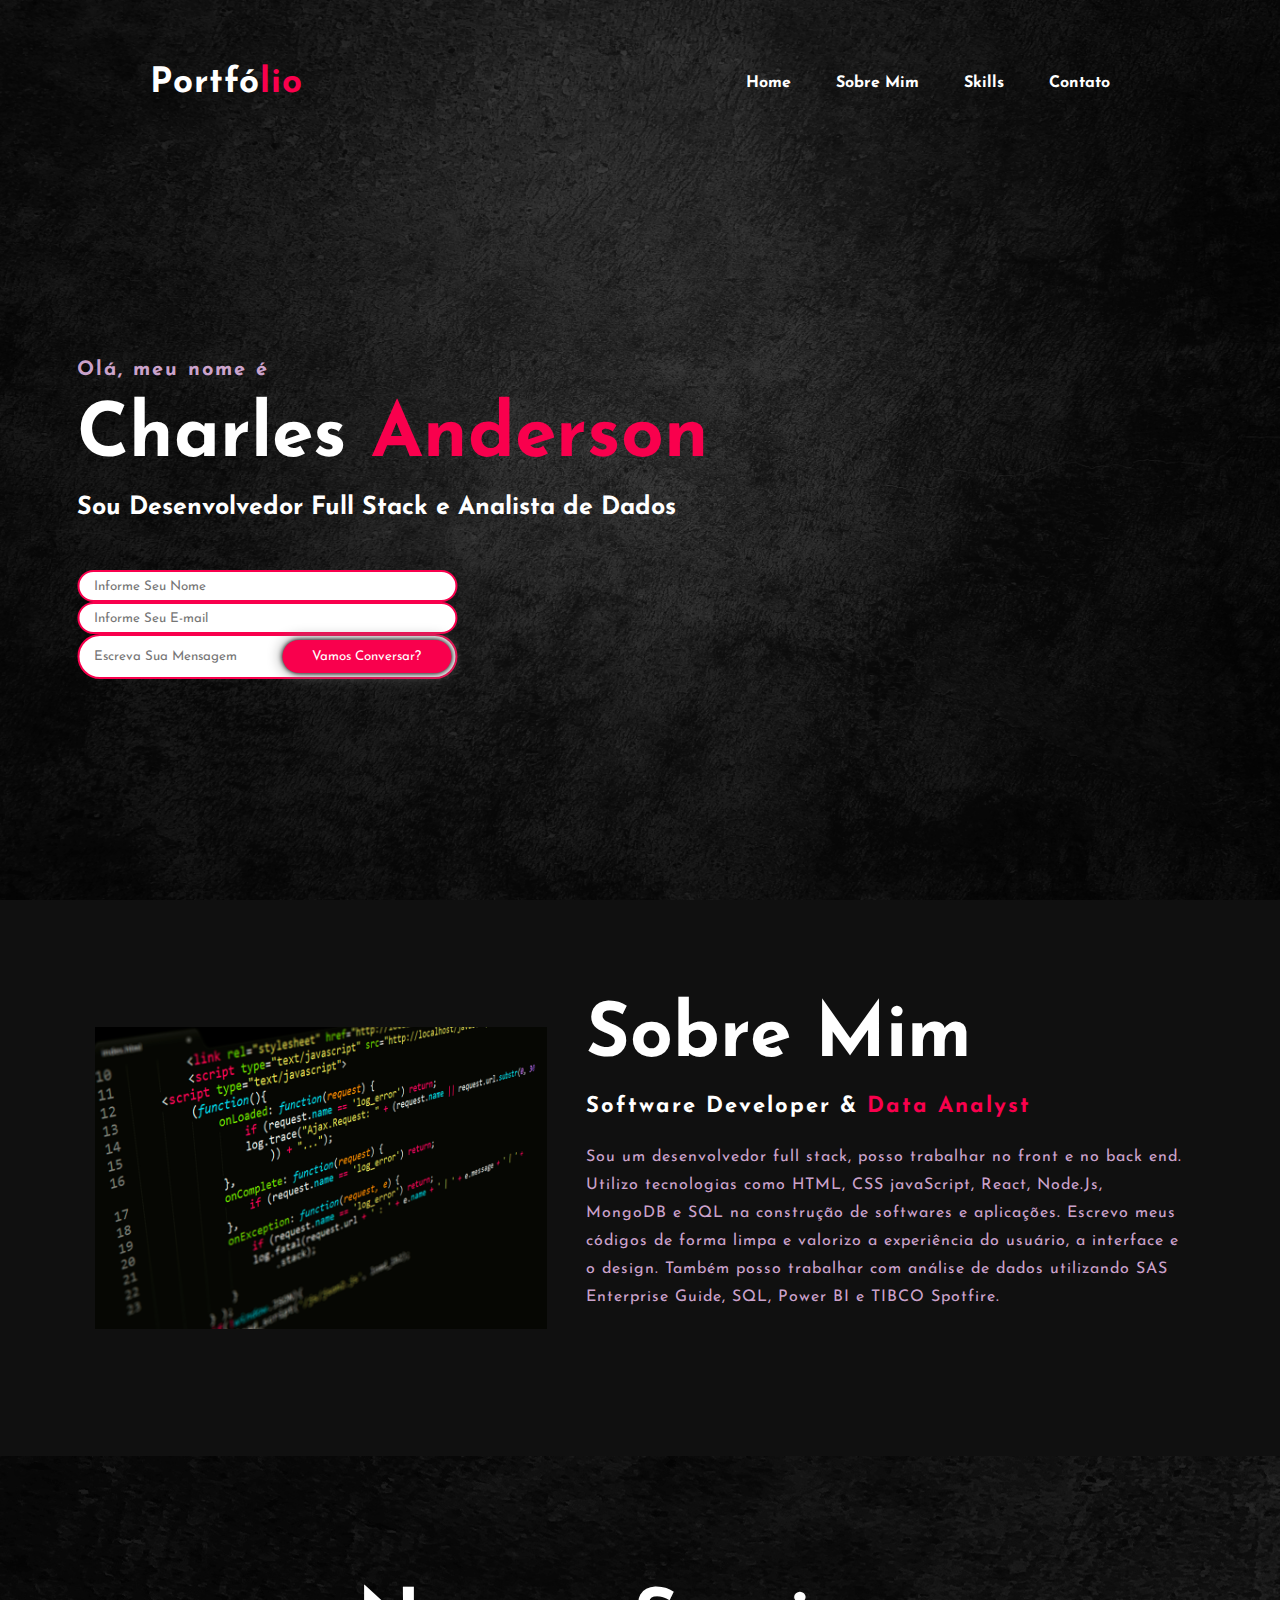
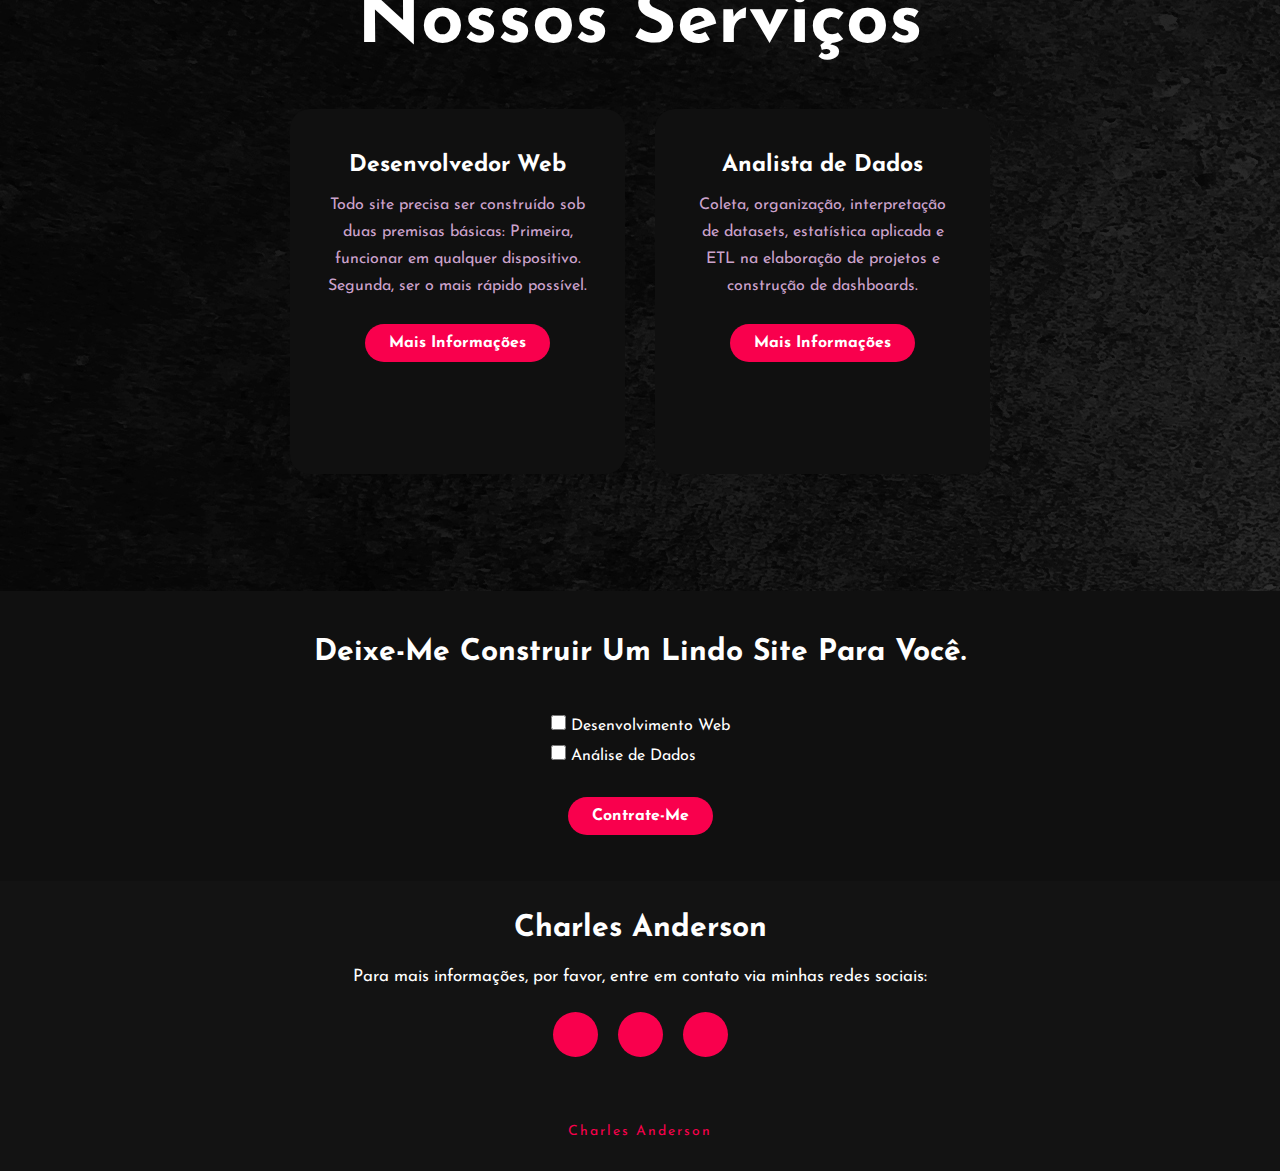
<file: index.html>
<!DOCTYPE html>
<html lang="en">
    <head>
        <meta charset="UTF-8">
        <meta http-equiv="X-UA-Compatible" content="IE=edge">
        <meta name="viewport" content="width=device-width, initial-scale=1.0">
        <link rel="stylesheet" href="style.css">

        <link rel="preconnect" href="https://fonts.googleapis.com">
        <link rel="preconnect" href="https://fonts.gstatic.com" crossorigin>

        <link href="https://fonts.googleapis.com/css2?family=Fira+Sans:wght@100;200&family=Inter:wght@600&family=Josefin+Sans&display=swap" rel="stylesheet">

        <link rel="stylesheet" href="https://cdnjs.cloudflare.com/ajax/libs/font-awesome/6.3.0/css/all.min.css" integrity="sha512-SzlrxWUlpfuzQ+pcUCosxcglQRNAq/DZjVsC0lE40xsADsfeQoEypE+enwcOiGjk/bSuGGKHEyjSoQ1zVisanQ==" crossorigin="anonymous" referrerpolicy="no-referrer" />

        <title>Portfólio - Charles Anderson</title>
    </head>
    <body>

        <!-- Cabeçalho -->

        <div  class="menu-principal">
            <div>
                <nav>
                    <h2 class="portfolio">Portfó<span class="lio">lio</span></h2>
                    <ul>
                        <li class="lista_menu_principal"><a href="index.html">Home</a></li>
                        <li class="lista_menu_principal"><a href="about_me.html">Sobre Mim</a></li>
                        <li class="lista_menu_principal"><a href="skills.html">Skills</a></li>
                        <li class="lista_menu_principal"><a href="contato.html">Contato</a></li>
                    </ul>
                </nav> 
            </div>

            <!-- Conteúdo Principal -->

            <main>
                <div class="conteudo-principal">
                    <h4>Olá, meu nome é</h4>
                    <h1>Charles <span class="lio">Anderson</span></h1>
                    <h3>Sou Desenvolvedor Full Stack e Analista de Dados</h3>
                    <div class="contato">
                        <form action="https://getform.io/f/8e5008cc-8cc5-45fd-a909-d7767a30a74b" method="post" name="contato">
                            <input type="text" name="nome-usuario" id="nome" placeholder="Informe Seu Nome" autocomplete="on" minlength="4" maxlength="38" required>
                            <input type="email" name="email-usuario" id="email" placeholder="Informe Seu E-mail" autocomplete="on" required>
                            <input type="textarea" name="texto-usuario" id="textarea" maxlength="200" placeholder="Escreva Sua Mensagem" required>
                            <input type="submit" name="botao-enviar" id="enviar" value="Vamos Conversar?">                        
                        </form>
                    </div>
                </div>
            </main>
        </div>

        <!-- Conteúdo Secundário -->

        <section class="sobre-mim">
            <div class="conteudo-secundario">
                <img src="./assets/javascript-1.jpg" alt="Foto de Código em JavaScript">
                <div class="texto-sobre-mim">
                    <h2>Sobre Mim</h2>
                    <h5>Software Developer & <span class="lio"> Data Analyst</span></h5>
                    <p>Sou um desenvolvedor full stack, posso trabalhar no front e no back end. Utilizo tecnologias como HTML, CSS javaScript, React, Node.Js, MongoDB e SQL na construção de softwares e aplicações. Escrevo meus códigos de forma limpa e valorizo a experiência do usuário, a interface e o design. Também posso trabalhar com análise de dados utilizando SAS Enterprise Guide, SQL, Power BI e TIBCO Spotfire.</p>
                </div>
            </div>
        </section>

        <!-- Conteúdo Serviços -->

        <section class="servicos">
            <div class="titulo-servicos">
                <h2>Nossos Serviços</h2>
            </div>

            <div class="caixa">
                <div class="cartao">
                    <i class="fa-solid fa-code"></i>
                    <h5>Desenvolvedor Web</h5>
                    <div class="pra">
                        <p>Todo site precisa ser construído sob duas premisas básicas: Primeira, funcionar em qualquer dispositivo. Segunda, ser o mais rápido possível.</p>
                        <p style="text-align: center;">
                            <a class="botao" href="#">Mais Informações</a>
                        </p>
                    </div>
                </div>

                <div class="cartao">
                    <i class="fa-sharp fa-solid fa-database"></i>
                    <h5>Analista de Dados</h5>
                    <div class="pra">
                        <p>Coleta, organização, interpretação de datasets, estatística aplicada e ETL na elaboração de projetos e construção de dashboards.</p>
                        <p style="text-align: center;">
                            <a class="botao" href="#">Mais Informações</a>
                        </p>
                    </div>
                </div>
            </div>
        </section>

        <!-- Contate-Me / Contrate-Me -->
  
        <div class="contate-me">
            <p>Deixe-Me Construir Um Lindo Site Para Você.</p>
            <form method="post" name="escolha-dev-ou-dados">
                
                <label for="escolha-dev-web">
                <input type="checkbox" id="escolha-dev-web" name="escolha-dev-web" value="desenvolvimento-web">
                Desenvolvimento Web                            
                </label>  

                <label for="escolha-analise-dados">
                <input type="checkbox" id="escolha-analise-dados" name="escolha-analise-dados" value="analise-de-dados">
                Análise de Dados
                </label>
            </form>
            <a href="segundo-botao" href="#">Contrate-Me</a>
        </div>

        <!-- Rodapé -->

        <footer>         
                <p>Charles Anderson</p>
                <p>Para mais informações, por favor, entre em contato via minhas redes sociais:</p>
            <div class="redes-sociais">
                <a href="https://www.linkedin.com/in/charlesanderson25/" target="_blank"><i class="fa-brands fa-linkedin"></i></a>
                <a href="https://github.com/charlesanderson25" target="_blank"><i class="fa-brands fa-github"></i></a>
                <a href="https://www.instagram.com/charles_anderson_25/" target="_blank"><i class="fa-brands fa-instagram"></i></a>
            </div>
            <p class="fim"><i class="fa-regular fa-copyright"></i>Charles Anderson</p>
        </footer>
        
        <script src="main.js"></script>
    </body>
</html>
</file>
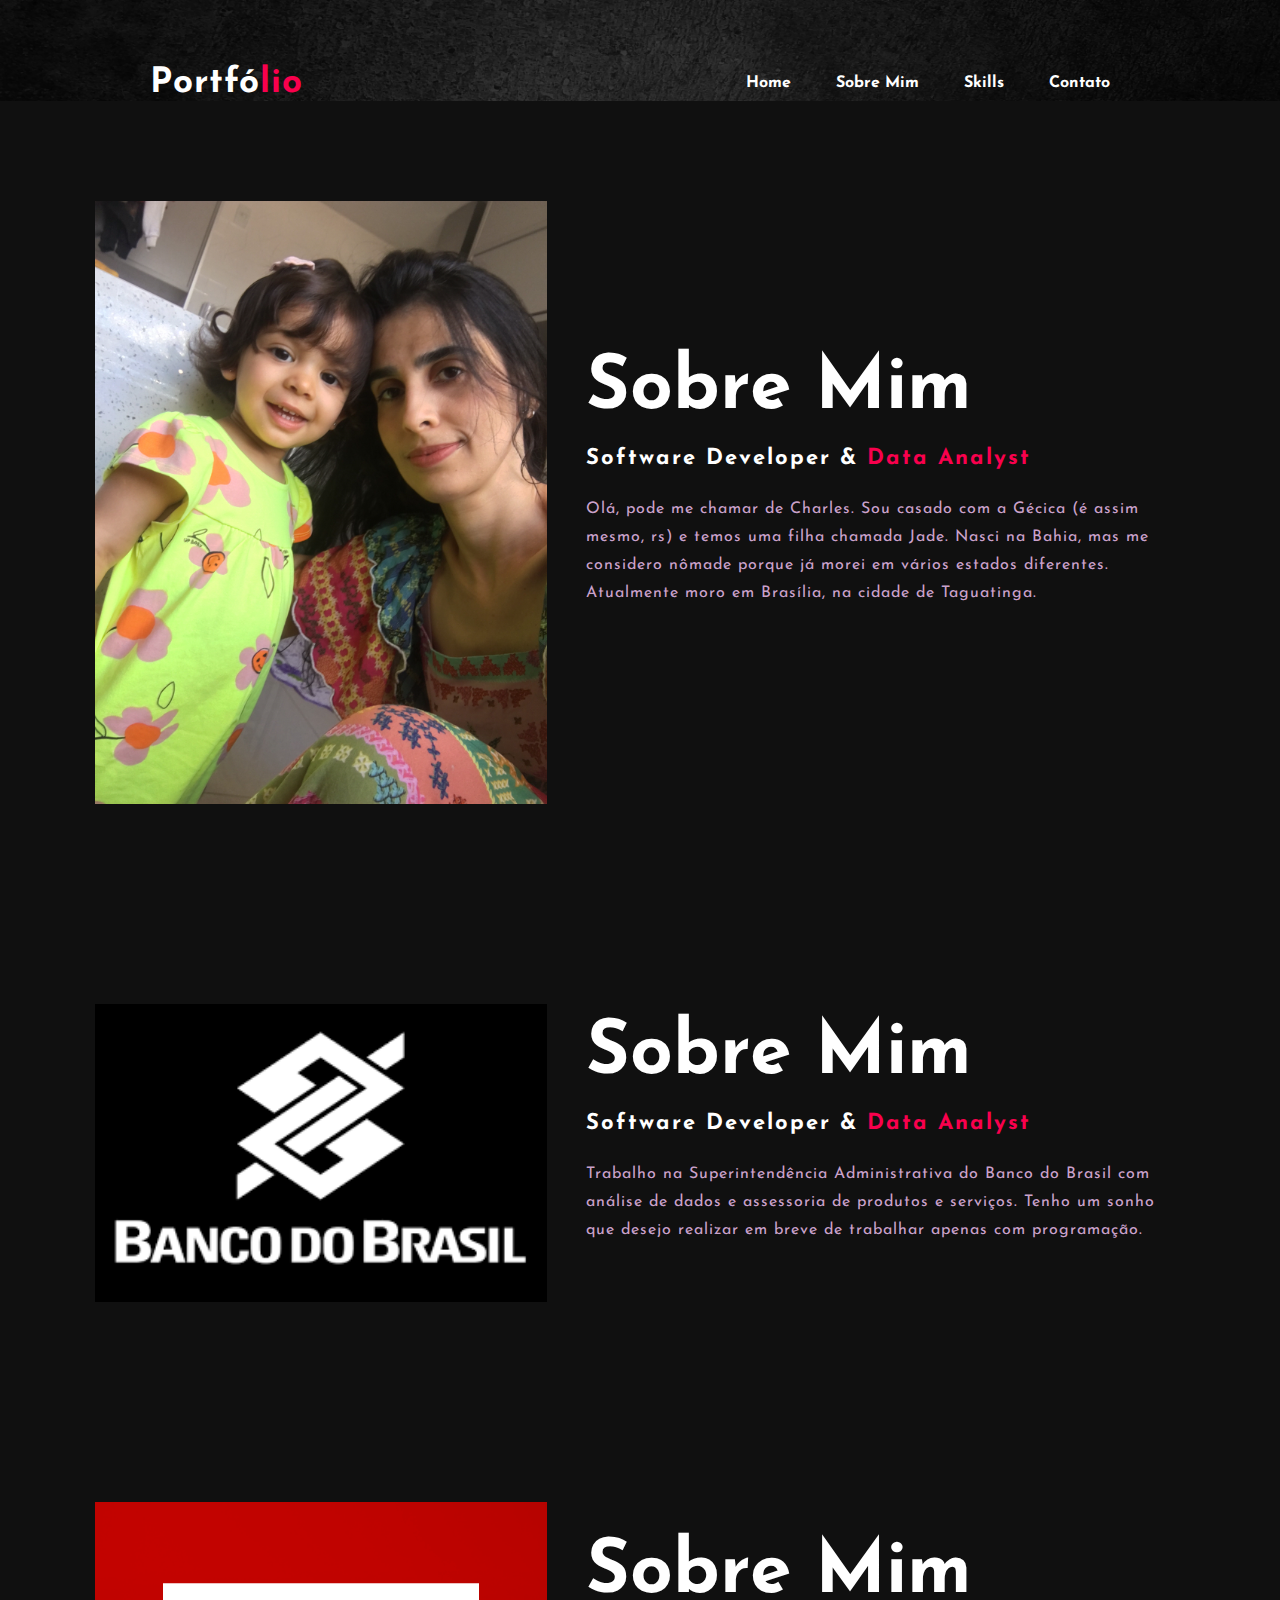
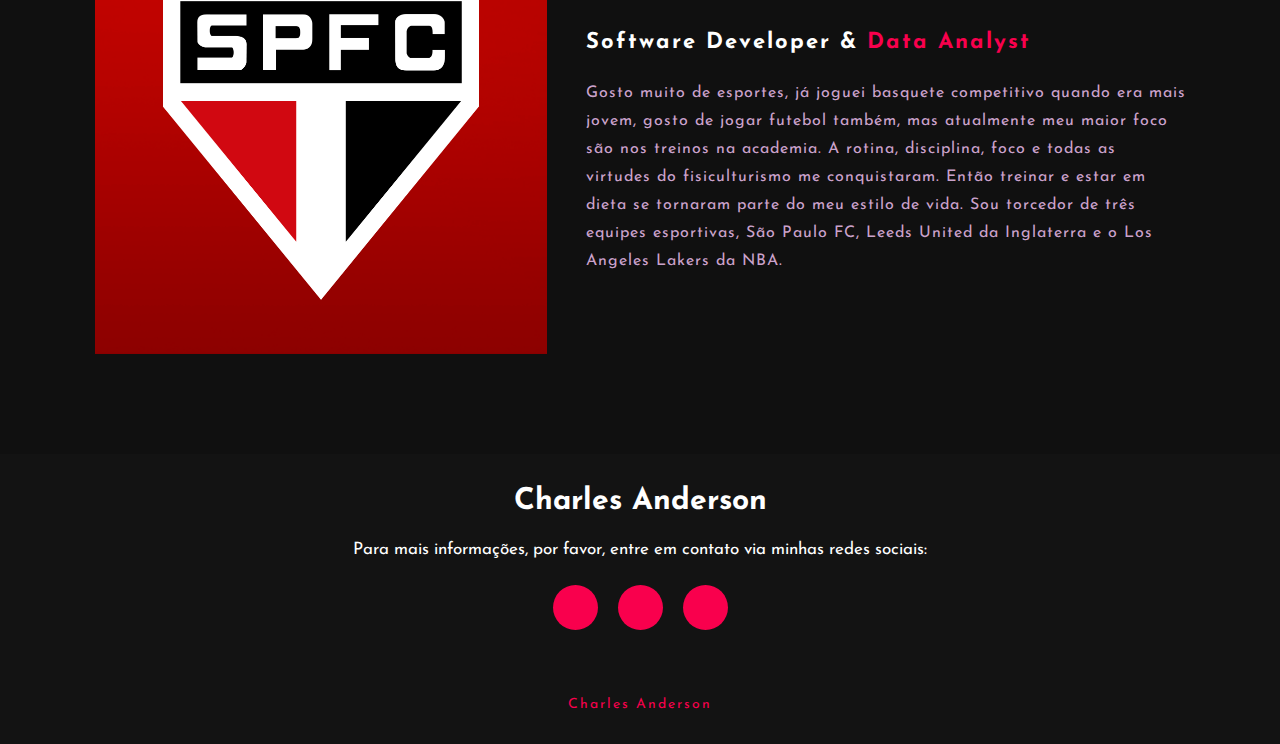
<file: about_me.html>
<!DOCTYPE html>
<html lang="en">
    <head>
        <meta charset="UTF-8">
        <meta http-equiv="X-UA-Compatible" content="IE=edge">
        <meta name="viewport" content="width=device-width, initial-scale=1.0">
        <link rel="stylesheet" href="style.css">

        <link rel="preconnect" href="https://fonts.googleapis.com">
        <link rel="preconnect" href="https://fonts.gstatic.com" crossorigin>

        <link href="https://fonts.googleapis.com/css2?family=Fira+Sans:wght@100;200&family=Inter:wght@600&family=Josefin+Sans&display=swap" rel="stylesheet">

        <link rel="stylesheet" href="https://cdnjs.cloudflare.com/ajax/libs/font-awesome/6.3.0/css/all.min.css" integrity="sha512-SzlrxWUlpfuzQ+pcUCosxcglQRNAq/DZjVsC0lE40xsADsfeQoEypE+enwcOiGjk/bSuGGKHEyjSoQ1zVisanQ==" crossorigin="anonymous" referrerpolicy="no-referrer" />

        <title>Portfólio - Charles Anderson</title>
    </head>
    <body>

        <!-- Cabeçalho -->

        <div  class="menu-principal">
            <div>
                <nav>
                    <h2 class="portfolio">Portfó<span class="lio">lio</span></h2>
                    <ul>
                        <li class="lista_menu_principal"><a href="index.html">Home</a></li>
                        <li class="lista_menu_principal"><a href="about_me.html">Sobre Mim</a></li>
                        <li class="lista_menu_principal"><a href="skills.html">Skills</a></li>
                        <li class="lista_menu_principal"><a href="contato.html">Contato</a></li>
                    </ul>
                </nav> 
            </div>

        <!-- Conteúdo Secundário -->

        <section class="sobre-mim">
            <div class="conteudo-secundario">
                <img src="./assets/pan_jade.jpeg" alt="Foto de Código em JavaScript">
                <div class="texto-sobre-mim">
                    <h2>Sobre Mim</h2>
                    <h5>Software Developer & <span class="lio"> Data Analyst</span></h5>
                    <p>Olá, pode me chamar de Charles. Sou casado com a Gécica (é assim mesmo, rs) e temos uma filha chamada Jade. Nasci na Bahia, mas me considero nômade porque já morei em vários estados diferentes. Atualmente moro em Brasília, na cidade de Taguatinga.</p>
                </div>
            </div>
        </section>

        <!-- Conteúdo Secundário - Parte 2 -->

        <section class="sobre-mim">
            <div class="conteudo-secundario">
                <img src="./assets/logo_banco_do_brasil.png" alt="Foto de Código em JavaScript">
                <div class="texto-sobre-mim">
                    <h2>Sobre Mim</h2>
                    <h5>Software Developer & <span class="lio"> Data Analyst</span></h5>
                    <p>Trabalho na Superintendência Administrativa do Banco do Brasil com análise de dados e assessoria de produtos e serviços. Tenho um sonho que desejo realizar em breve de trabalhar apenas com programação.</p>
                </div>
            </div>
        </section>

        <!-- Conteúdo Secundário - Parte 3 -->

        <section class="sobre-mim">
            <div class="conteudo-secundario">
                <img src="./assets/logo_spfc.png" alt="Foto de Código em JavaScript">
                <div class="texto-sobre-mim">
                    <h2>Sobre Mim</h2>
                    <h5>Software Developer & <span class="lio"> Data Analyst</span></h5>
                    <p>Gosto muito de esportes, já joguei basquete competitivo quando era mais jovem, gosto de jogar futebol também, mas atualmente meu maior foco são nos treinos na academia. A rotina, disciplina, foco e todas as virtudes do fisiculturismo me conquistaram. Então treinar e estar em dieta se tornaram parte do meu estilo de vida. Sou torcedor de três equipes esportivas, São Paulo FC, Leeds United da Inglaterra e o Los Angeles Lakers da NBA.</p>
                </div>
            </div>
        </section>

        <!-- Rodapé -->

        <footer>         
                <p>Charles Anderson</p>
                <p>Para mais informações, por favor, entre em contato via minhas redes sociais:</p>
            <div class="redes-sociais">
                <a href="https://www.linkedin.com/in/charlesanderson25/" target="_blank"><i class="fa-brands fa-linkedin"></i></a>
                <a href="https://github.com/charlesanderson25" target="_blank"><i class="fa-brands fa-github"></i></a>
                <a href="https://www.instagram.com/charles_anderson_25/" target="_blank"><i class="fa-brands fa-instagram"></i></a>
            </div>
            <p class="fim"><i class="fa-regular fa-copyright"></i>Charles Anderson</p>
        </footer>
        
        <script src="main.js"></script>
    </body>
</html>
</file>
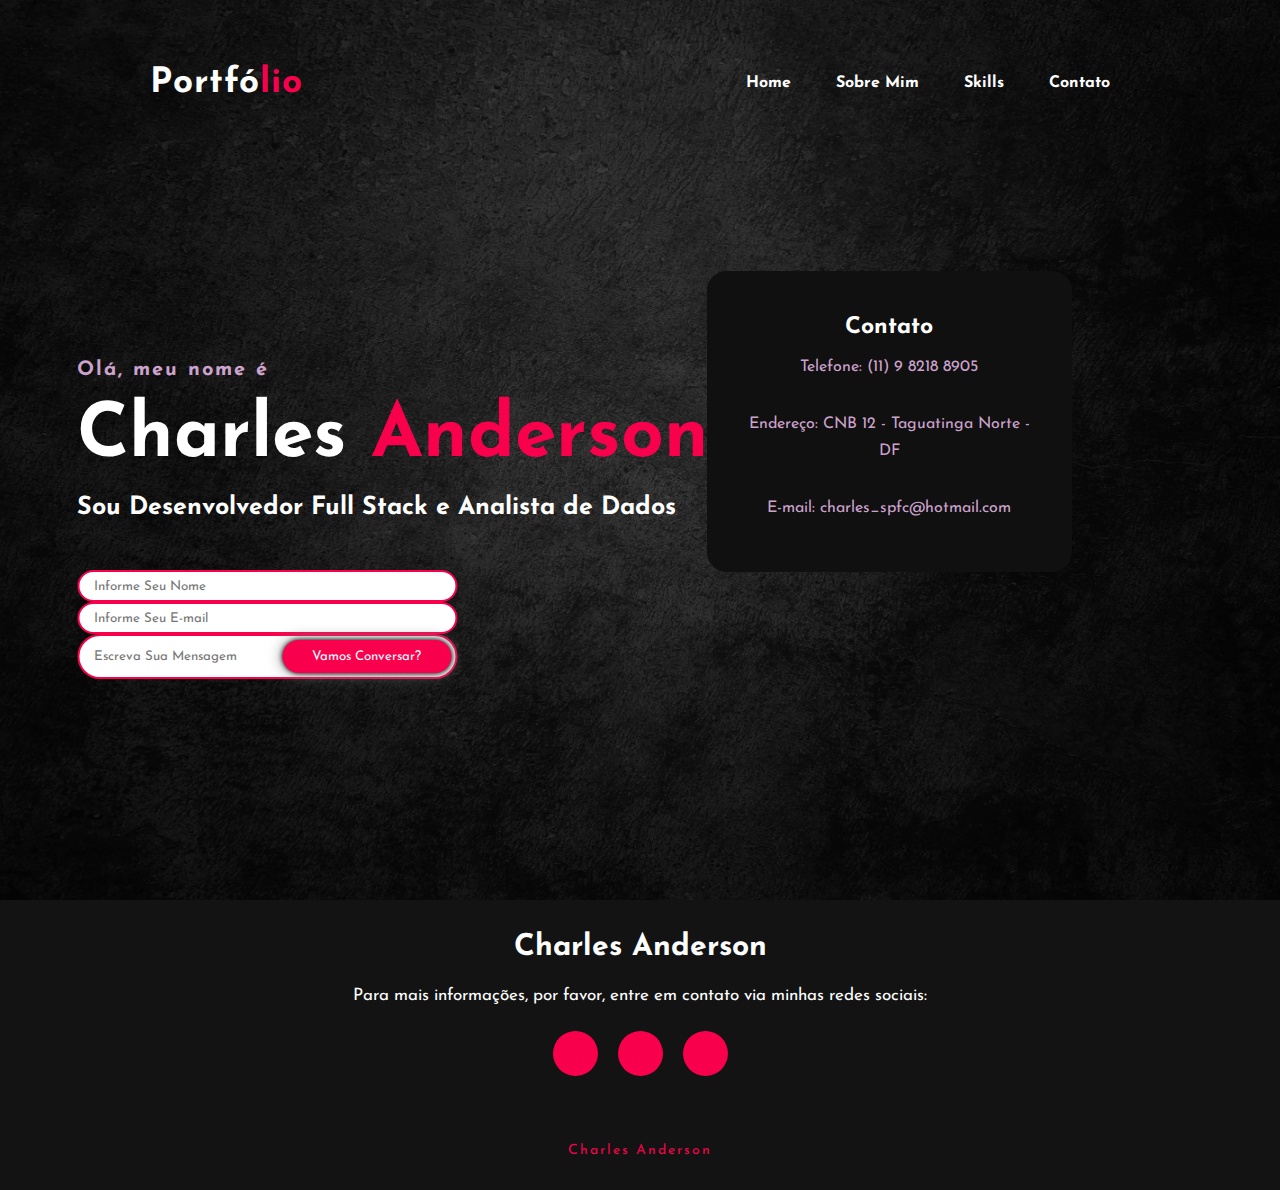
<file: contato.html>
<!DOCTYPE html>
<html lang="en">
    <head>
        <meta charset="UTF-8">
        <meta http-equiv="X-UA-Compatible" content="IE=edge">
        <meta name="viewport" content="width=device-width, initial-scale=1.0">
        <link rel="stylesheet" href="style.css">

        <link rel="preconnect" href="https://fonts.googleapis.com">
        <link rel="preconnect" href="https://fonts.gstatic.com" crossorigin>

        <link href="https://fonts.googleapis.com/css2?family=Fira+Sans:wght@100;200&family=Inter:wght@600&family=Josefin+Sans&display=swap" rel="stylesheet">

        <link rel="stylesheet" href="https://cdnjs.cloudflare.com/ajax/libs/font-awesome/6.3.0/css/all.min.css" integrity="sha512-SzlrxWUlpfuzQ+pcUCosxcglQRNAq/DZjVsC0lE40xsADsfeQoEypE+enwcOiGjk/bSuGGKHEyjSoQ1zVisanQ==" crossorigin="anonymous" referrerpolicy="no-referrer" />

        <title>Portfólio - Charles Anderson</title>
    </head>
    <body>

        <!-- Cabeçalho -->

        <div  class="menu-principal">
            <div>
                <nav>
                    <h2 class="portfolio">Portfó<span class="lio">lio</span></h2>
                    <ul>
                        <li class="lista_menu_principal"><a href="index.html">Home</a></li>
                        <li class="lista_menu_principal"><a href="about_me.html">Sobre Mim</a></li>
                        <li class="lista_menu_principal"><a href="skills.html">Skills</a></li>
                        <li class="lista_menu_principal"><a href="contato.html">Contato</a></li>
                    </ul>
                </nav> 
            </div>

        <!-- Conteúdo Principal -->

            <main>
                <div class="conteudo-principal">
                    <h4>Olá, meu nome é</h4>
                    <h1>Charles <span class="lio">Anderson</span></h1>
                    <h3>Sou Desenvolvedor Full Stack e Analista de Dados</h3>
                    <div class="contato">
                        <form action="https://getform.io/f/8e5008cc-8cc5-45fd-a909-d7767a30a74b" method="post" name="contato">
                            <input type="text" name="nome-usuario" id="nome" placeholder="Informe Seu Nome" autocomplete="on" minlength="4" maxlength="38" required>
                            <input type="email" name="email-usuario" id="email" placeholder="Informe Seu E-mail" autocomplete="on" required>
                            <input type="textarea" name="texto-usuario" id="textarea" maxlength="200" placeholder="Escreva Sua Mensagem" required>
                            <input type="submit" name="botao-enviar" id="enviar" value="Vamos Conversar?">                        
                        </form>
                    </div>
                </div>
            </main>

            <!-- Card -->

            <div class="caixa-contato">
                <div class="cartao-contato">
                    <i class="fa-solid fa-address-card"></i>
                    <h5>Contato</h5>
                    <div class="pra">
                        <p>Telefone: (11) 9 8218 8905</p>
                        <p>Endereço: CNB 12 - Taguatinga Norte - DF</p>
                        <p>E-mail: charles_spfc@hotmail.com</p>
                        <p style="text-align: center;"></p>
                    </div>
                </div>
            </div>
        </div>

        <!-- Rodapé -->

        <footer>         
                <p>Charles Anderson</p>
                <p>Para mais informações, por favor, entre em contato via minhas redes sociais:</p>
            <div class="redes-sociais">
                <a href="https://www.linkedin.com/in/charlesanderson25/" target="_blank"><i class="fa-brands fa-linkedin"></i></a>
                <a href="https://github.com/charlesanderson25" target="_blank"><i class="fa-brands fa-github"></i></a>
                <a href="https://www.instagram.com/charles_anderson_25/" target="_blank"><i class="fa-brands fa-instagram"></i></a>
            </div>
            <p class="fim"><i class="fa-regular fa-copyright"></i>Charles Anderson</p>
        </footer>
        
        <script src="main.js"></script>
    </body>
</html>
</file>
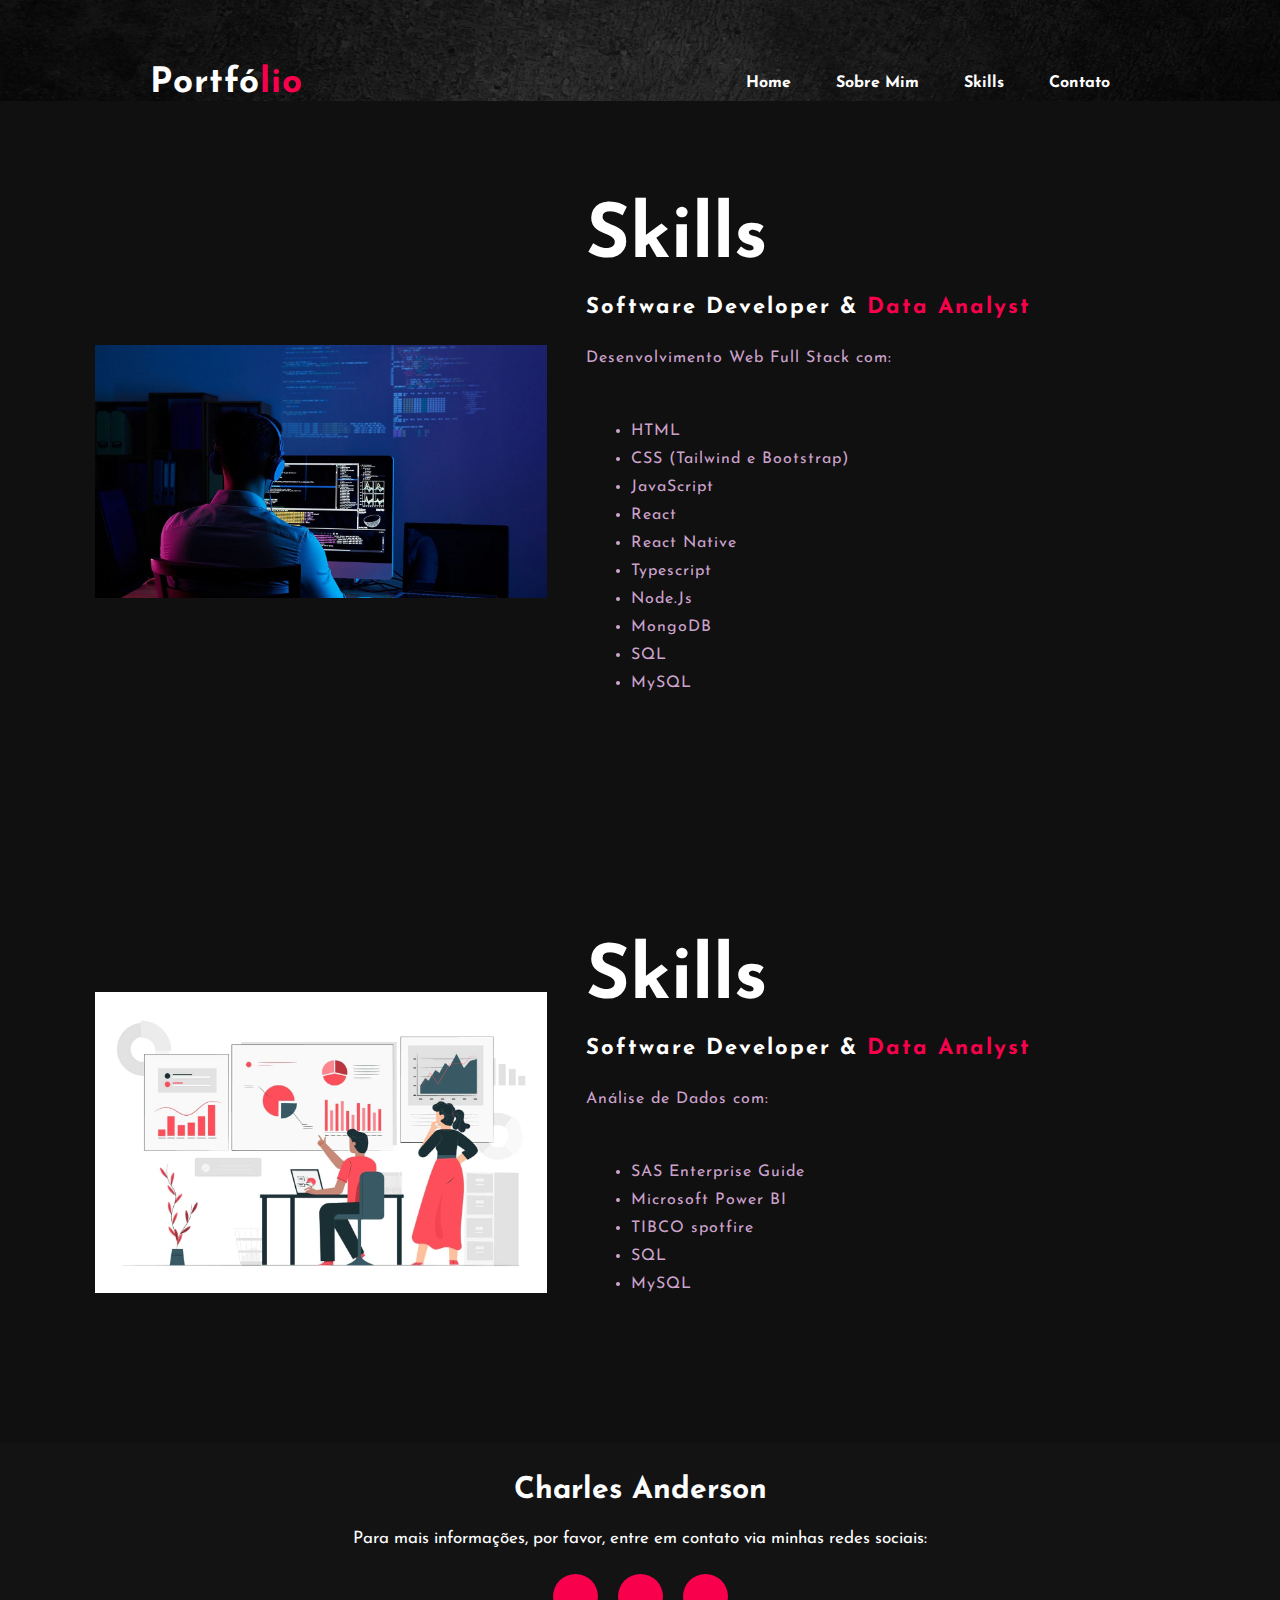
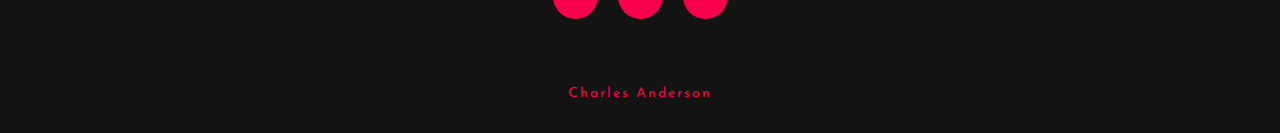
<file: skills.html>
<!DOCTYPE html>
<html lang="en">
    <head>
        <meta charset="UTF-8">
        <meta http-equiv="X-UA-Compatible" content="IE=edge">
        <meta name="viewport" content="width=device-width, initial-scale=1.0">
        <link rel="stylesheet" href="style.css">

        <link rel="preconnect" href="https://fonts.googleapis.com">
        <link rel="preconnect" href="https://fonts.gstatic.com" crossorigin>

        <link href="https://fonts.googleapis.com/css2?family=Fira+Sans:wght@100;200&family=Inter:wght@600&family=Josefin+Sans&display=swap" rel="stylesheet">

        <link rel="stylesheet" href="https://cdnjs.cloudflare.com/ajax/libs/font-awesome/6.3.0/css/all.min.css" integrity="sha512-SzlrxWUlpfuzQ+pcUCosxcglQRNAq/DZjVsC0lE40xsADsfeQoEypE+enwcOiGjk/bSuGGKHEyjSoQ1zVisanQ==" crossorigin="anonymous" referrerpolicy="no-referrer" />

        <title>Portfólio - Charles Anderson</title>
    </head>
    <body>

        <!-- Cabeçalho -->

        <div  class="menu-principal">
            <div>
                <nav>
                    <h2 class="portfolio">Portfó<span class="lio">lio</span></h2>
                    <ul>
                        <li class="lista_menu_principal"><a href="index.html">Home</a></li>
                        <li class="lista_menu_principal"><a href="about_me.html">Sobre Mim</a></li>
                        <li class="lista_menu_principal"><a href="skills.html">Skills</a></li>
                        <li class="lista_menu_principal"><a href="contato.html">Contato</a></li>
                    </ul>
                </nav> 
            </div>

        <!-- Skills - Parte 1 -->

        <section class="sobre-mim">
            <div class="conteudo-secundario">
                <img src="./assets/logo_web_developer.jpg" alt="Foto de Código em JavaScript">
                <div class="texto-sobre-mim">
                    <h2>Skills</h2>
                    <h5>Software Developer & <span class="lio"> Data Analyst</span></h5>
                    <p id="paragrafo_skills">Desenvolvimento Web Full Stack com:
                    
                    <ul class="lista-skills">
                        <li>HTML</li>
                        <li>CSS (Tailwind e Bootstrap)</li>
                        <li>JavaScript</li>
                        <li>React</li>
                        <li>React Native</li>
                        <li>Typescript</li>
                        <li>Node.Js</li>
                        <li>MongoDB</li>
                        <li>SQL</li>
                        <li>MySQL</li>
                    </ul>

                    </p>
                </div>
            </div>
        </section>

        <!-- Skills - Parte 2 -->

        <section class="sobre-mim">
            <div class="conteudo-secundario">
                <img src="./assets/logo_analise_dados.jpg" alt="Foto de Código em JavaScript">
                <div class="texto-sobre-mim">
                    <h2>Skills</h2>
                    <h5>Software Developer & <span class="lio"> Data Analyst</span></h5>
                    <p id="paragrafo_skills">Análise de Dados com:
                    
                    <ul class="lista-skills">
                        <li>SAS Enterprise Guide</li>
                        <li>Microsoft Power BI</li>
                        <li>TIBCO spotfire</li>
                        <li>SQL</li>
                        <li>MySQL</li>
                    </ul>

                    </p>
                </div>
            </div>
        </section>

        <!-- Rodapé -->

        <footer>         
                <p>Charles Anderson</p>
                <p>Para mais informações, por favor, entre em contato via minhas redes sociais:</p>
            <div class="redes-sociais">
                <a href="https://www.linkedin.com/in/charlesanderson25/" target="_blank"><i class="fa-brands fa-linkedin"></i></a>
                <a href="https://github.com/charlesanderson25" target="_blank"><i class="fa-brands fa-github"></i></a>
                <a href="https://www.instagram.com/charles_anderson_25/" target="_blank"><i class="fa-brands fa-instagram"></i></a>
            </div>
            <p class="fim"><i class="fa-regular fa-copyright"></i>Charles Anderson</p>
        </footer>
        
        <script src="main.js"></script>
    </body>
</html>
</file>
<file: style.css>
/* Reset CSS */

*{
    margin: 0;
    padding: 0;
    font-family: 'Josefin Sans', sans-serif;
    box-sizing: border-box;
}

/* <!-- Cabeçalho --> */

.menu-principal{
    height: 100vh;
    width: 100%;
    background-image: url(./assets/fundo-preto-antigo-textura-do-grunge-papel-de-parede-escuro-quadro-negro-quadro-negro-parede-da-sala.jpg);
    background-size: cover;
    background-position: center;
    color: white;
    font-family: 'Josefin Sans', sans-serif;
}

nav{
    display: flex;
    flex-direction: row;
    align-items: center;
    justify-content: space-between;
    padding-top: 65px;
    padding-left: 150px;
    padding-right: 150px;
}

.portfolio{
    color: white;
    font-size: 35px;
    letter-spacing: 1px;
    cursor: pointer;
}

.lio{
    color: #f9004d;
}

nav ul li{
    list-style-type: none;
    display: inline-block;
    padding: 10px 20px;
}

nav ul li a{
    color: white;
    text-decoration: none;
    font-weight: bold;
    text-transform: capitalize;
}

nav ul li a:hover{
    color: #f9004d;
    transition: .4s;
}

/* <!-- Conteúdo Principal --> */

.conteudo-principal{
    position: absolute;
    top: 40%;
    left: 10%;
    transform: translate(-8%);
}

h1{
    color: white;
    margin: 20px 0px 20px;
    font-size: 75px;
}

h3{
    color: white;
    font-size: 25px;
    margin-bottom: 50px;
}

h4{
    color: #fcfc;
    letter-spacing: 2px;
    font-size: 20px;
}

.contato form{
    width: 380px;
    max-width: 100%;
    position: relative;
}

.contato form input:first-child{
    display: inline-block;
    width: 100%;
    padding: 14px 20px 14px 15px;
    height: 10px;
    border: 2px solid #f9004d;
    outline: none;
    border-radius: 30px;
}

.contato form input:nth-child(2){
    display: inline-block;
    width: 100%;
    padding: 14px 20px 14px 15px;
    height: 10px;
    border: 2px solid #f9004d;
    outline: none;
    border-radius: 30px;
}

.contato form input:nth-child(3){
    display: inline-block;
    width: 100%;
    padding: 14px 20px 14px 15px;
    border: 2px solid #f9004d;
    outline: none;
    border-radius: 30px;
}

.contato form input:last-child{
    position: absolute;
    display: inline-block;
    outline: none;
    border: none;
    padding: 10px 30px;
    border-radius: 30px;
    background-color: #f9004d;
    color: white;
    box-shadow: 0px 0px 5px #000, 0px 0px 15px #858585;
    top: 70px;
    right: 6px;
}

/* <!-- Conteúdo Secundário --> */

.sobre-mim{
    width: 100%;
    padding: 100px 0px;
    background-color: #101010;
}

.sobre-mim img{
    width: 40%;
    height: auto;
}

.texto-sobre-mim{
    width: 600px;
}

.conteudo-secundario{
    width: 1130px;
    max-width: 95%;
    margin: 0 auto;
    display: flex;
    flex-direction: row;
    align-items: center;
    justify-content: space-around;
}

.texto-sobre-mim h2{
    color: white;
    font-size: 75px;
    text-transform: capitalize;
    margin-bottom: 20px;
}

.texto-sobre-mim h5{
    color: white;
    letter-spacing: 2px;
    font-size: 22px;
    margin-bottom: 25px;
    text-transform: capitalize;

}

.texto-sobre-mim p{
    color: #fcfc;
    letter-spacing: 1px;
    line-height: 28px;
    margin-bottom: 45px;
}

/* Conteúdo Serviços */

.servicos{
    background-image: url(./assets/fundo-preto-antigo-textura-do-grunge-papel-de-parede-escuro-quadro-negro-quadro-negro-parede-da-sala.jpg);
    width: 100%;
    padding: 100px 0px;
}

.titulo-servicos h2{
    width: 100%;
    color: white;
    font-size: 75px;
    /* width: 1130px; */
    margin: 30px auto;
    text-align: center;
}

.caixa{
    display: flex;
    flex-direction: row;
    justify-content: center;
    align-items: center;
    min-height: 400px;
}

.cartao{
    height: 365px;
    width: 335px;
    padding: 20px 35px;
    background: #101010;
    border-radius: 20px;
    margin: 15px;
    position: relative;
    overflow: hidden;
    text-align: center;
}

.cartao i{
    font-size: 50px;
    display: block;
    text-align: center;
    margin: 25px 0px;
    color: #f9004d;
}

h5{
    color: white;
    font-size: 23px;
    margin-bottom: 15px;
}

.pra p{
    color: #fcfc;
    font-size: 16px;
    line-height: 27px;
    margin-bottom: 30px;
}

.cartao .botao{
    background-color: #f9004d;
    color: white;
    text-decoration: none;
    border: 2px solid transparent;
    font-weight: bold;
    padding: 9px 22px;
    border-radius: 30px;
    transition: .4s;
}

.cartao .botao:hover{
    background-color: transparent;
    border: 2px solid #f9004d;
    cursor: pointer;
}

/* Contate-Me / Contrate-Me */

.contate-me{
    width: 100%;
    height: 290px;
    background: #101010;
    display: flex;
    flex-direction: column;
    justify-content: center;
    align-items: center;
}

.contate-me p{
    color: white;
    font-size: 30px;
    font-weight: bold;
    margin-bottom: 25px;
}

.contate-me a{
    background-color: #f9004d;
    color: white;
    text-decoration: none;
    border: 2px solid transparent;
    font-weight: bold;
    padding: 9px 22px;
    border-radius: 30px;
    transition: .4s;
}

.contate-me a:hover{
    background-color: transparent;
    border: 2px solid #f9004d;
    cursor: pointer;
}

.contate-me form{
    margin: 22px;
    color: white;
    display: flex;
    flex-direction: column;
    justify-content: space-between;
}

.contate-me form label input{
    /* appearance: none; */
    margin-bottom: 15px;
    /* border: 2px solid #f9004d;
    border-radius: 5px; */
    outline: none;
    width: 15px;
    height: 15px;
    background: white;
}

/* Rodapé */

footer{
    width: 100%;
    height: 290px;
    background: #131313;
    display: flex;
    flex-direction: column;
    justify-content: center;
    align-items: center;
}

footer p:first-child{
    font-size: 30px;
    color: white;
    margin-bottom: 20px;
    font-weight: bold;
}

footer p:nth-child(2){
    color: white;
    font-size: 17px;
    /* width: 500px; */
    width: 100%;
    text-align: center;
    line-height: 26px;
}

.redes-sociais{
    display: flex;
    flex-direction: row;
}

.redes-sociais a{
    width: 45px;
    height: 45px;
    display: flex;
    flex-direction: row;
    align-items: center;
    justify-content: center;
    background: #f9004d;
    border-radius: 50%;
    margin: 22px 10px;
    color: white;
    text-decoration: none;
    font-size: 20px;
}

.redes-sociais a:hover{
    transform: scale(1.3);
    transition: .3s;
}

.fim{
    /* position: absolute; */
    color: #f9004d;
    font-size: 14px;
    margin-top: 45px;
    letter-spacing: 2px;
}

/* Página Skills.HTML */

.lista-skills{
    color: #fcfc;
    letter-spacing: 1px;
    line-height: 28px;
    margin-bottom: 45px;
    margin-left: 45px;
}

/* Página Contato.HTML */

.caixa-contato{
	display: flex;
    flex-direction: row;
    justify-content: flex-end;
    /* min-height: 400px; */
    margin-top: 12%;
    margin-right: 15%;
}

.cartao-contato{
	/* height: 365px; */
    height: 33.5%;
    /* width: 335px; */
    width: 33.5%;
    padding: 20px 35px;
    background: #101010;
    border-radius: 20px;
    /* margin: 15px; */
    margin: 1.5%;
    position: relative;
    overflow: hidden;
    text-align: center;
}

.cartao-contato i{
	font-size: 50px;
    display: block;
    text-align: center;
    margin: 25px 0px;
    color: #f9004d;
}

/* Responsividade */

@media (max-width: 400px){
    
    /* <!-- Cabeçalho --> */
    
    nav {
        padding-left: 50px;
    }

    /* <!-- Conteúdo Principal --> */

    .conteudo-principal{
        transform: translate(-8%);
    }

    h4{
        font-size: 3vw;
    }

    h1{
        font-size: 10vw;
    }
    h3{
        font-size: 5vw;
    }

    .contato{
        width: 90%;
    }

    img{
        display: none;
    }

    /* <!-- Conteúdo Secundário --> */

    .texto-sobre-mim h2{
        font-size: 11vw;
    }

    .texto-sobre-mim h5{
        font-size: 5vw;
    }

    .texto-sobre-mim p{
        font-size: 3vw;
    }

    /* Conteúdo Serviços */

    .titulo-servicos h2{
        display: flex;
        flex-direction: row;
        justify-content: flex-start;
        padding-left: 27px;
        font-size: 11vw;
    }

    .caixa{
        display: flex;
        flex-direction: column;
        justify-content: center;
        align-items: center;
        min-height: 400px;
    }

    /* Contate-me / Contrate-me */

    .contate-me p{
        color: white;
        font-size: 25px;
        font-weight: bold;
        margin-bottom: 25px;
        text-align: center;
    }

    /* Rodapé */

    footer div p:nth-child(2){
        color: white;
        font-size: 15px;
        width: 500px;
        text-align: center;
        line-height: 26px;
        white-space: pre-wrap;
    }

    /* Página Contato.HTML */

    .caixa-contato{
        display: none;
    }
}

@media (max-width: 670px){
    .caixa{
        display: flex;
        flex-direction: column;
        justify-content: center;
        align-items: center;
        min-height: 400px;
    }
}

/* Página Contato.HTML */

@media (max-width: 1220px){
    .caixa-contato{
        margin-right: 1%;
        margin-top: 25%;
    }
}

@media (max-width: 1030px){
    .caixa-contato{
        display: none;
    }
}
</file>
